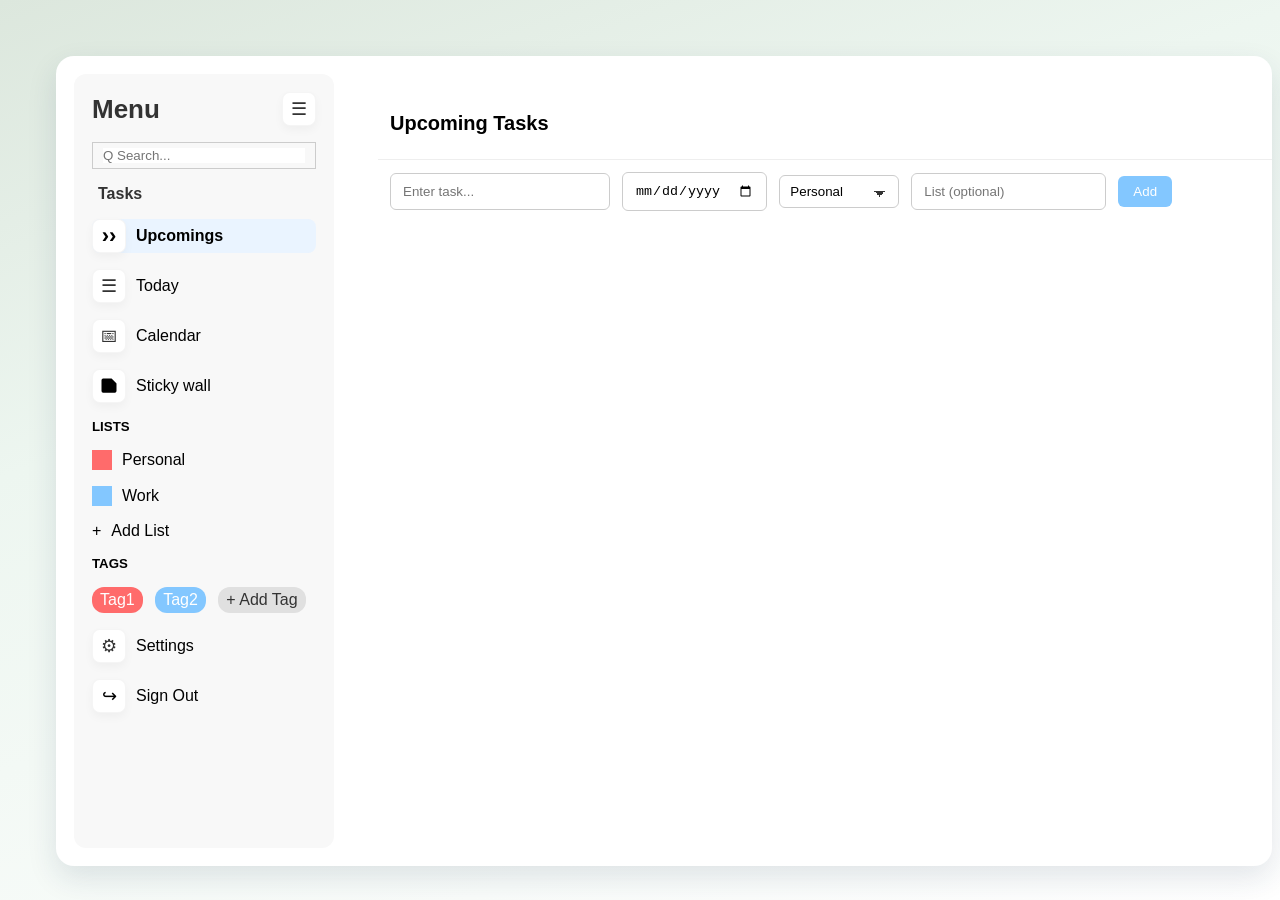
<file: index.html>
<!DOCTYPE html>
<html lang="en">
<head>
    <meta charset="UTF-8">
    <meta name="viewport" content="width=device-width, initial-scale=1.0">
    <title>Document</title>
    <link rel="stylesheet" href="style.css">
</head>
<body>
    <div class="container">
    
    <!-- Sidebar will load here -->
    <div id="sidebar-container"></div>

        <div class="content">
    <!-- Dynamic content panel -->
    <div id="contentPanel"></div>
</div>
         </div>
        
    </div>

</body>
<script src="script1.js"></script>
</html>
</file>
<file: style.css>
*{
    padding: 0;
    margin: 0;
    box-sizing: border-box;
}
body{
    background: linear-gradient(160deg, #dce7dd 0%, #edf6f0 35%, #ffffff 100%);
    font-family: 'Segoe UI', Tahoma, Geneva, Verdana, sans-serif;
    min-height: 100vh;
    padding: 32px;
}

.container {
    display: flex;
    width: min(1800px, 100%);
    height: 90vh; /* avoid overflow on zoom */
    /* left-align instead of centering */
    margin: 24px 0 0 24px;
    gap: 24px; /* spacing between sidebar and content */
    background-color: #ffffff;
    border-radius: 18px;
    box-shadow: 0 12px 30px rgba(25, 52, 81, 0.12);
    overflow: hidden; /* prevents breaking */
    padding: 18px; /* spacing inside main white container */
}
#menu {
    width: 260px;
    min-width: 220px;
    max-width: 320px;
    height: 100%;
    background-color: #f8f8f8;
    padding: 18px; /* more breathing room */
    display: flex;
    flex-direction: column;
    margin: 0; /* let container padding provide spacing */
    border-radius: 12px;
    gap: 16px; /* increased gap between menu items */
    overflow-y: auto;
    word-wrap: break-word; /* moved here */
}


.menu-header {
    display: flex;
    justify-content: space-between;
    align-items: center;
    cursor: pointer;
}

/* Clickable Tasks header in sidebar */
#tasksHeader {
    cursor: pointer;
    margin-left: 6px;
    color: #333;
    font-size: 16px;
}

/* Active menu item styling */
#menu .menu-item.active {
    background: #eaf4ff;
    border-radius: 8px;
}

#menu .menu-item.active .menu-item-icon,
#menu .menu-item.active button {
    color: black;
    font-weight: 600;
}


.menu-title {
    font-size: 26px;
    font-weight: bold;
    color: #333;
}

.menu-icon {
    line-height: 1;
    font-size: 18px;
    color: #0b69ff;
    background: #ffffff;
    border: 1px solid rgba(11,105,255,0.08);
    cursor: pointer;
    padding: 6px;
    margin: 0;
    width: 36px;
    height: 36px;
    display: inline-flex;
    align-items: center;
    justify-content: center;
    border-radius: 10px;
    box-shadow: 0 6px 14px rgba(11,105,255,0.04);
    box-sizing: border-box;
}

.menu-icon:focus {
    outline: 3px solid rgba(59,130,246,0.18);
    outline-offset: 2px;
}
.search-box {
  display: flex;
  align-items: center;
  border: 1px solid #ccc;
  padding: 5px 10px;
  width: 100%;
}

.search-icon {
  margin-right: 8px;
  font-size: 20px;
  color: #555;
}


.search-box input {
  border: none;
  outline: none;
  width: 100%;
}
.menu-item{
    display: flex;
    align-items: center;
    gap: 10px;
    font-size: 16px;
    cursor: pointer;
    flex-wrap: nowrap;
}
#menu-btn {
    background: none;
    border: none;
    font-size: 16px;
    cursor: pointer;
}
.menu-item-icon {
    width: 34px;
    height: 34px;
    display: inline-flex;
    align-items: center;
    justify-content: center;
    font-size: 18px;
    color: #333;
    cursor: pointer;
    padding: 6px;
    border-radius: 8px;
    background: #fff;
    border: 1px solid rgba(0,0,0,0.04);
    box-shadow: 0 4px 10px rgba(0,0,0,0.04);
    box-sizing: border-box;
}

.menu-item-icon:hover, .menu-icon:hover {
    transform: translateY(-1px);
    box-shadow: 0 8px 18px rgba(11,105,255,0.06);
}

.menu-item-icon:focus, .menu-icon:focus {
    outline: 3px solid rgba(11,105,255,0.14);
    outline-offset: 2px;
}


.icon {
    color: #ff69b4;
    font-size: 100%;       /* adjusted size */
    line-height: 1;
}

.text {
    font-size: 16px;
}
.pink-box {
    display: inline-block;
    width: 20px;
    height: 20px;
    background-color:#FF6B6B;
}
.blue-box {
    display: inline-block;
    width: 20px;
    height: 20px;
    background-color:#83C7FF;
}
.tag1, .tag2 ,.tag{
    display: inline-block;
    border: none;
    background-color: #e0e0e0;
    border-radius: 12px;
    padding: 4px 8px;
    margin-right: 8px;
    font-size: 14px;
    color: #333;
    font-size: 16px;
    cursor: pointer;

}
.tag1{
    background-color:#FF6B6B;
    color: #fff;
}
.tag2{
    background-color:#83C7FF;
    color: #fff;
}
/* Sidebar collapsed */
#menu.collapsed {
    width: 80px;
    min-width: 80px;
    padding: 10px;
    align-items: center;
    transition: 0.3s;
}

/* Hide text elements */
#menu.collapsed .menu-title,
#menu.collapsed .search-box,
#menu.collapsed h3,
#menu.collapsed h5,
#menu.collapsed button:not(.menu-icon),
#menu.collapsed .tag1,
#menu.collapsed .tag2,
#menu.collapsed .tag {
    display: none;
}

/* Ensure the collapse/expand icon stays visible when sidebar is collapsed */
#menu.collapsed .menu-icon {
    display: inline-flex; /* override the general button hide rule */
    margin: 6px auto;     /* center icon in collapsed sidebar */
}

/* Keep icons centered */
#menu.collapsed .menu-item {
    display: flex;
    justify-content: center;
    align-items: center;
}

/* Optional: center single icons (like settings/signout) */
#menu.collapsed > div {
    text-align: center;
}

#content {
    flex: 1;            /* takes remaining space */
    padding: 20px;
    overflow: auto;
}
html, body {
    overflow: auto;
}
#menu {
    transition: width 0.3s ease;
}
.meddle {
    padding: 20px;
}
.today-header {
    display: flex;
    align-items: center;
    gap: 15px;
}

.today-header h1 {
    font-size: 32px;
    font-weight: bold;
}

.task-count {
    background: #eee;
    padding: 6px 12px;
    border-radius: 10px;
    font-size: 16px;
}
.add-task {
    margin-top: 20px;
    padding: 12px;
    border: 1px dashed #ccc;
    border-radius: 10px;
    display: flex;
    align-items: center;
    gap: 10px;
    color: #777;
    cursor: pointer;
}

.add-task:hover {
    background: #f9f9f9;
}
.task-list {
    margin-top: 15px;
}
.task-item {
    display: flex;
    align-items: center;
    justify-content: space-between;
    padding: 12px 8px;
    border-bottom: 1px solid #eee;
}

.task-item input {
    margin-right: 10px;
}

.task-item span {
    flex: 1;
}

.arrow {
    font-size: 20px;
    color: #999;
}
.task-item {
    gap: 10px;
}

.task-item span:first-of-type {
    flex: 1;
}
/* Page Header */
.page-header {
    padding: 18px 12px;
    border-bottom: 1px solid #eee;
    background: transparent;
}

.page-header h2 {
    font-size: 20px;
    color:black;
    margin: 0 0 6px 0;
    font-weight: 700;
}

.page-header .page-sub {
    color: #666;
    font-size: 13px;
    margin-top: 2px;
}

/* Task Input Box */
.task-input-box {
    display: flex;
    gap: 12px; /* balanced spacing */
    padding: 12px; /* compact input area */
    width: 40%;
    align-items: center;
    flex-wrap: nowrap;
}

.task-input-box input {
    padding: 10px 12px;
    border: 1px solid #ccc;
    border-radius: 6px;
    outline: none;
}

#taskText {
    flex: 1;
    min-width: 220px;
}

#taskDate {
    width: 160px;
}

#addTaskBtn {
    background-color:#83C7FF ;
    color: white;
    border: none;
    padding: 8px 15px;
    border-radius: 6px;
    cursor: pointer;
    transition: 0.3s;
}

#addTaskBtn:hover {
    background-color: #83C7FFcc;
}

/* Task Container */
#taskContainer {
    padding: 10px;
}

/* Date Group */
.date-group {
    margin-bottom: 20px;
}

.date-group h3 {
    margin-bottom: 12px;
    color: #333;
    border-left: 4px solid #0b69ff;
    border-radius: 4px;
    padding-left: 10px;
    font-weight: 600;
}

/* Task Item */
.task {
    display: flex;
    justify-content: space-between;
    align-items: center;
    background: #ffffff;
    padding: 12px 16px;
    margin-bottom: 10px;
    border-radius: 8px;
    border: 1px solid rgba(11,105,255,0.04);
    transition: transform 0.12s ease, box-shadow 0.12s ease;
}

.task:hover {
    transform: scale(1.01);
}

/* Task Text */
.task span {
    color: #333;
}

.task small {
    display: block;
    color: #666;
    font-size: 12px;
    margin-top: 6px;
}

/* Delete Button */
.task button {
    background: transparent;
    border: none;
    cursor: pointer;
    font-size: 16px;
}

/* Empty State (optional) */
.empty-message {
    text-align: center;
    color: #888;
    margin-top: 20px;
    white-space: normal; /* allow wrapping so full list names show */
    overflow-wrap: anywhere; /* break long words if needed */
    word-break: break-word;
}
/* Dropdowns */
.task-input-box select {
    padding: 8px 10px;
    border-radius: 6px;
    border: 1px solid #ccc;
    background: #fff;
    min-width: 120px;
    appearance: none;
    -webkit-appearance: none;
    background-image: linear-gradient(45deg, transparent 50%, #333 50%), linear-gradient(135deg, #333 50%, transparent 50%);
    background-position: calc(100% - 18px) calc(1em + 2px), calc(100% - 13px) calc(1em + 2px);
    background-size: 6px 6px, 6px 6px;
    background-repeat: no-repeat;
}




/* Subtask Box */
.subtask-box {
    margin-left: 20px;
    margin-bottom: 10px;
}

.subtask-box input {
    padding: 5px;
    margin-top: 5px;
    width: 200px;
}

/* Subtask item */
.subtask {
    display: flex;
    justify-content: space-between;
    background: #f5f5f5;
    padding: 5px 8px;
    margin-top: 5px;
    border-radius: 5px;
}

/* narrower scrollbar for content area */
#contentPanel::-webkit-scrollbar {
    width: 10px;
}
#contentPanel::-webkit-scrollbar-thumb {
    background: rgba(0,0,0,0.12);
    border-radius: 8px;
}
/*CSS for Today Page*/
/* Task Layout */
.task-left {
    display: flex;
    gap: 10px;
    align-items: center;
}

/* Completed Task */
.task.completed {
    opacity: 0.6;
    text-decoration: line-through;
}

/* Checkbox */
.task input[type="checkbox"] {
    transform: scale(1.2);
    cursor: pointer;
}
/* correct */
#contentPanel {
    flex: 1;
    width: 160%;
    padding: 20px;
    overflow: auto;
}

/* Today layout: two-column inside contentPanel */
.today-layout {
    display: flex;
    gap: 20px;
    align-items: flex-start;
}

.today-main {
    flex: 1;
    min-height: 300px;
}

.today-side {
    width: 340px; /* narrow Today card column */
}

.today-card {
    background: #fff;
    border-radius: 12px;
    padding: 14px;
    box-shadow: 0 6px 18px rgba(25,52,81,0.06);
    border: 1px solid rgba(0,0,0,0.03);
}

.today-card h3 {
    margin: 0 0 8px 0;
    font-size: 18px;
}

.today-task {
    display: flex;
    gap: 10px;
    align-items: center;
    padding: 10px;
    border-radius: 8px;
    background: #fafafa;
    margin-bottom: 10px;
    border: 1px solid rgba(0,0,0,0.03);
}

.today-task .task-left {
    display: flex;
    gap: 10px;
    align-items: center;
    flex: 1;
}

.today-task small {
    color: #666;
    display: block;
}

.task-meta {
    font-size: 12px;
    color: #888;
    margin-top: 4px;
}

.today-task button {
    background: transparent;
    border: none;
    cursor: pointer;
    color: #c33;
    font-size: 16px;
}

/* Responsive: stack on small screens */
@media (max-width: 800px) {
    .today-layout { flex-direction: column; }
    .today-side { width: 100%; }
}
/* container already declared above */
#todayTaskContainer {
    width: 100%;
    max-width: 1000px;   /* increase if needed */
    margin: 0 auto;      /* center it */
}
.task {
    width: 100%;
}
.task-left {
    display: flex;
    gap: 10px;
    align-items: center;
}
.calendar-header {
    display: flex;
    justify-content: space-between;
    align-items: center;
    padding: 15px;
}

.calendar-grid {
    display: grid;
    grid-template-columns: repeat(7, 1fr);
    gap: 10px;
    padding: 10px;
}

.day {
    padding: 15px;
    background: #f5f5f5;
    border-radius: 10px;
    text-align: center;
    cursor: pointer;
    position: relative;
}

.day:hover {
    background: #83C7FF;
    color: white;
}

/* Dot for tasks */
.dot {
    width: 6px;
    height: 6px;
    background: red;
    border-radius: 50%;
    position: absolute;
    bottom: 5px;
    left: 50%;
    transform: translateX(-50%);
}
.sticky-wrap {
    /* wrapper for sticky wall to control grid sizing if needed */
}

#stickyWall {
    display: grid;
    /* auto-fill columns sized between 220px and 1fr to adapt to container width */
    grid-template-columns: repeat(auto-fill, minmax(220px, 1fr));
    gap: 24px;
    padding: 20px;
    align-items: start;

    /* width control: adjust --sticky-max-width as needed */
    width: 100%;
    max-width: var(--sticky-max-width, 1200px);
    box-sizing: border-box;
    margin-left: auto;
    margin-right: auto;
}

.note {
    width: 100%;
    min-height: 180px;
    background: linear-gradient(160deg, #dce7dd 0%, #edf6f0 35%, #ffffff 100%);
    padding: 14px;
    border-radius: 12px;
    box-shadow: 0 8px 18px rgba(25,52,81,0.06);
    display: flex;
    flex-direction: column;
    justify-content: space-between;
    gap: 8px;
    position: relative;
    overflow: hidden;
}

.note textarea {
    width: 100%;
    flex: 1 1 auto;
    border: none;
    background: transparent;
    resize: none;
    outline: none;
    font-size: 14px;
    line-height: 1.4;
    color: #222;
    padding: 4px 2px;
}

.note-footer {
    display: flex;
    justify-content: space-between;
    align-items: center;
    gap: 8px;
    font-size: 14px;
    color: #333;
}

/* delete button styling inside footer */
.note-footer button {
    background: #ffffff;
    border: 1px solid rgba(0,0,0,0.06);
    padding: 6px 8px;
    border-radius: 8px;
    cursor: pointer;
    box-shadow: 0 2px 6px rgba(0,0,0,0.04);
    font-size: 14px;
}

/* make category appear subtle and bottom-left */
.note-footer span {
    opacity: 0.95;
}

/* Drag-and-drop visuals */
.note[draggable="true"] { cursor: move; }
.note.drag-over { outline: 2px dashed rgba(0,0,0,0.25); transform: scale(1.02); transition: transform 0.08s ease; }
#addNoteBtn{
    background-color:#83C7FF ;
    color: white;
    border: none;
    padding: 8px 15px;
    border-radius: 6px;
    cursor: pointer;
    transition: 0.3s;
    margin-top: 20px;
}
/*Make contentPanel scrollable*/
#contentPanel {
    flex: 1;
    height: 100%;
    overflow-y: auto;   /* enables vertical scroll */
    padding: 20px;
}
/* Optional: hide scrollbar but still scrollable */
#taskContainer {
    max-height: 60vh;   /* adjust as needed */
    overflow-y: auto;   /* scroll inside tasks */
}
.container {
    display: flex;
    height: 90vh;
}

/* Custom lists container and items */
#listsContainer {
    display: flex;
    flex-direction: column;
    gap: 8px;
    margin-left: 6px;
    margin-top: 6px;
}

/* When the Add List dropdown is open, hide tags row to avoid visual overlap */
#menu.lists-open #tagsRow {
    display: none;
    opacity: 0;
    transition: opacity 0.12s ease;
}

/* start hidden - will appear as dropdown under Add List */
#listsContainer[style] {
    /* preserve inline-style display:none when set by HTML/JS */
}

.custom-list {
    display: flex;
    align-items: center;
    gap: 10px;
    padding: 6px 10px;
    border-radius: 8px;
    cursor: pointer;
    transition: background 0.15s ease, transform 0.08s ease;
    background: transparent;
}

.custom-list .list-dot {
    width: 14px;
    height: 14px;
    border-radius: 4px;
    background: #e9e9e9;
    display: inline-block;
    box-shadow: 0 1px 2px rgba(0,0,0,0.04);
}

.custom-list .menu-btn {
    background: none;
    border: none;
    padding: 0;
    margin: 0;
    text-align: left;
    font-size: 15px;
    color: #333;
    cursor: pointer;
}

.custom-list:hover {
    background: #f3f8ff;
    transform: translateY(-1px);
}

/* Make small persisted lists appear as compact stacked items */
#listsContainer .custom-list .menu-btn {
    white-space: nowrap;
    overflow: hidden;
    text-overflow: ellipsis;
    max-width: 150px; /* keep sidebar tidy */
}

/* Actions shown to the right of each custom list */
.list-actions {
    margin-left: auto;
    display: flex;
    gap: 6px;
}

.list-actions button {
    border: none;
    background: transparent;
    cursor: pointer;
    padding: 4px 6px;
    border-radius: 6px;
    font-size: 14px;
}

.list-actions button:hover {
    background: rgba(0,0,0,0.04);
}

.list-view-btn {
    color: #0b69ff;
}

.list-delete-btn {
    color: #c33;
}
#addListTaskBtn{
    background-color:#83C7FF ;
    color: white;
    border: none;
    min-width: 160px; /* allow to expand but avoid wrapping */
    display: inline-flex;
    align-items: center;
    justify-content: center;
    padding: 8px 14px;
    border-radius: 6px;
    cursor: pointer;
    transition: 0.3s;
    white-space: nowrap; /* prevent text wrapping into multiple lines */
}
#addListTaskBtn:hover {
    background-color: #83C7FFcc;
}

@media (max-width: 640px) {
    #addListTaskBtn {
        min-width: 120px;
        padding: 8px 10px;
    }
}

/* Ensure buttons inside input rows don't wrap text */
.task-input-box button {
    white-space: nowrap;
}



#listTaskCategory {
    padding: 6px;
    border-radius: 6px;
    border: 1px solid #ccc;

}
</file>
